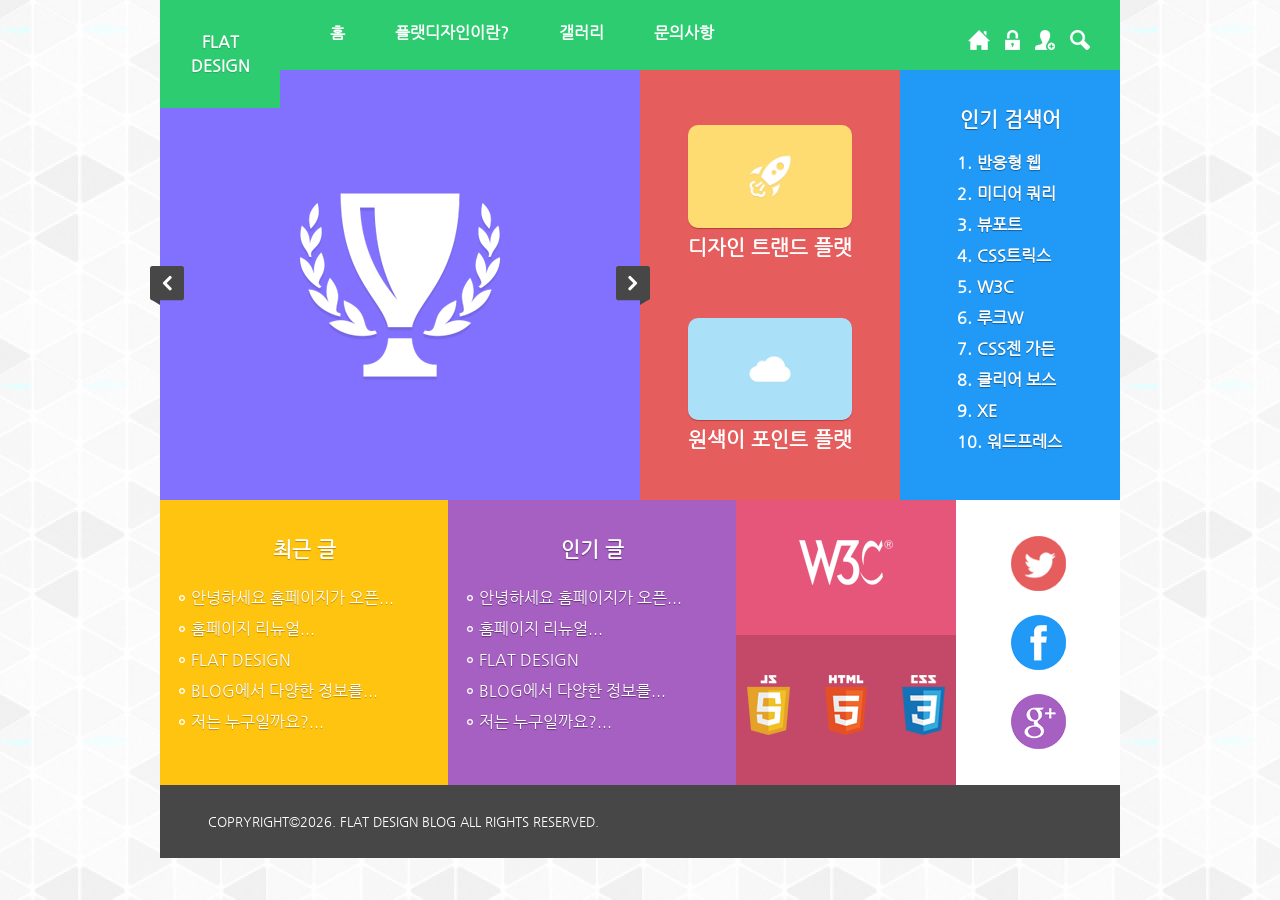
<file: index.html>
<!DOCTYPE html>
<html lang="ko">
<head>
  <meta charset="UTF-8">
  <meta name="viewport" content="width=device-width, initial-scale=1.0">
  <title>DESIGN FLAT</title>
  <link rel="stylesheet" href="./css/reset.css">
  <link rel="stylesheet" href="./css/index.css">
  <link rel="shorcut icon" href="./images/favicon/favicon.ico">
</head>
<body>
  <!-- 모바일 와이어프레임 순서대로 입력 -->
   <div id="wrap">
    <section class="sec1 info">
      <h2 class="hidden">인포메이션영역</h2>
      <ul class="info-list">
        <li><a href="#"><img src="./images/s_images/info_icon_01.png" alt="home"></a></li>
        <li><a href="#"><img src="./images/s_images/info_icon_02.png" alt="lock"></a></li>
        <li><a href="#"><img src="./images/s_images/info_icon_03.png" alt="join"></a></li>
        <li><a href="#"><img src="./images/s_images/info_icon_04.png" alt="search"></a></li>
      </ul>
    </section>

    <header>
      <h1><a href="index.html">flat<br>design</a></h1>
      <nav>
        <ul class="gnb">
          <li>
            <a href="index.html">홈</a>
            <span class="sub-menu-toggle">하위메뉴토글버튼</span>
          </li>
          <li>
            <a href="./introduce.html">플랫디자인이란?</a>
            <span class="sub-menu-toggle">하위메뉴토글버튼</span>
          </li>
          <li>
            <a href="./gallery.html">갤러리</a>
            <span class="sub-menu-toggle">하위메뉴토글버튼</span>
          </li>
          <li>
            <a href="./board.html">문의사항</a>
            <span class="sub-menu-toggle">하위메뉴토글버튼</span>
          </li>
        </ul>
      </nav>

      <span class="menu-toggle-btn">전체메뉴 토글버튼</span>
    </header>

    <section class="sec2 slide">
      <h2 class="hidden">슬라이드 영역</h2>
      <span class="prev-btn">이전버튼</span>
      <span class="next-btn">다음버튼</span>
    </section>

    <!-- 최근글&인기글 -->
     <section class="sec3 latest">
      <h2 class="title">최근 글</h2>
      <ul class="list">
        <li><a href="#">안녕하세요 홈페이지가 오픈...</a></li>
        <li><a href="#">홈페이지 리뉴얼...</a></li>
        <li><a href="#">flat design</a></li>
        <li><a href="#">blog에서 다양한 정보를...</a></li>
        <li><a href="#">저는 누구일까요?...</a></li>
      </ul>
     </section>
     <section class="sec4 popular">
      <h2 class="title">인기 글</h2>
      <ul class="list">
        <li><a href="#">안녕하세요 홈페이지가 오픈...</a></li>
        <li><a href="#">홈페이지 리뉴얼...</a></li>
        <li><a href="#">flat design</a></li>
        <li><a href="#">blog에서 다양한 정보를...</a></li>
        <li><a href="#">저는 누구일까요?...</a></li>
      </ul>
     </section>

     <section class="sec5 gallery">
      <h2 class="hidden">갤러리영역</h2>
      <ul class="gallery-list">
        <li>
          <a href="#">
            <figure>
              <img src="./images/p_images/gallery_01.jpg" alt="디자인 트랜드 플랫">
              <figcaption>디자인 트랜드 플랫</figcaption>
            </figure>
          </a>
        </li>
        <li>
          <a href="#">
            <figure>
              <img src="./images/p_images/gallery_02.jpg" alt="원색이 포인트 플랫">
              <figcaption>원색이 포인트 플랫</figcaption>
            </figure>
          </a>
        </li>
      </ul>
     </section>

     <section class="sec6 rankup">
      <h2>인기 검색어</h2>
      <ul class="rankup-list">
        <li><a href="#">반응형 웹</a></li>
        <li><a href="#">미디어 쿼리</a></li>
        <li><a href="#">뷰포트</a></li>
        <li><a href="#">CSS트릭스</a></li>
        <li><a href="#">W3C</a></li>
        <li><a href="#">루크W</a></li>
        <li><a href="#">CSS젠 가든</a></li>
        <li><a href="#">클리어 보스</a></li>
        <li><a href="#">XE</a></li>
        <li><a href="#">워드프레스</a></li>
      </ul>
     </section>

     <section class="sec7 banner">
      <h2 class="hidden">배너영역</h2>
      <div class="banner1">
        <a href="#">
          <img src="./images/s_images/w3c_logo.png" alt="w3c">
        </a>
      </div>
      <div class="banner2">
        <ul class="banner-list">
          <li><a href="#"><img src="./images/s_images/js_logo.png" alt="js"></a></li>
          <li><a href="#"><img src="./images/s_images/html_logo.png" alt="html"></a></li>
          <li><a href="#"><img src="./images/s_images/css_logo.png" alt="css"></a></li>
        </ul>
      </div>
     </section>

     <section class="sec8 social">
      <h2 class="hidden">소셜네트워크 영역</h2>
      <ul>
        <li><a href="#"><img src="./images/s_images/social_icon_01.png" alt="icon_01"></a></li>
        <li><a href="#"><img src="./images/s_images/social_icon_02.png" alt="icon_02"></a></li>
        <li><a href="#"><img src="./images/s_images/social_icon_03.png" alt="icon_03"></a></li>
      </ul>
     </section>

     <footer>
      <p>copryright&copy;2026. flat design blog all rights reserved.</p>
     </footer>
   </div>

   <script src="./js/jquery.min.js"></script>
   <script src="./js/script.js"></script>
</body>
</html>
</file>
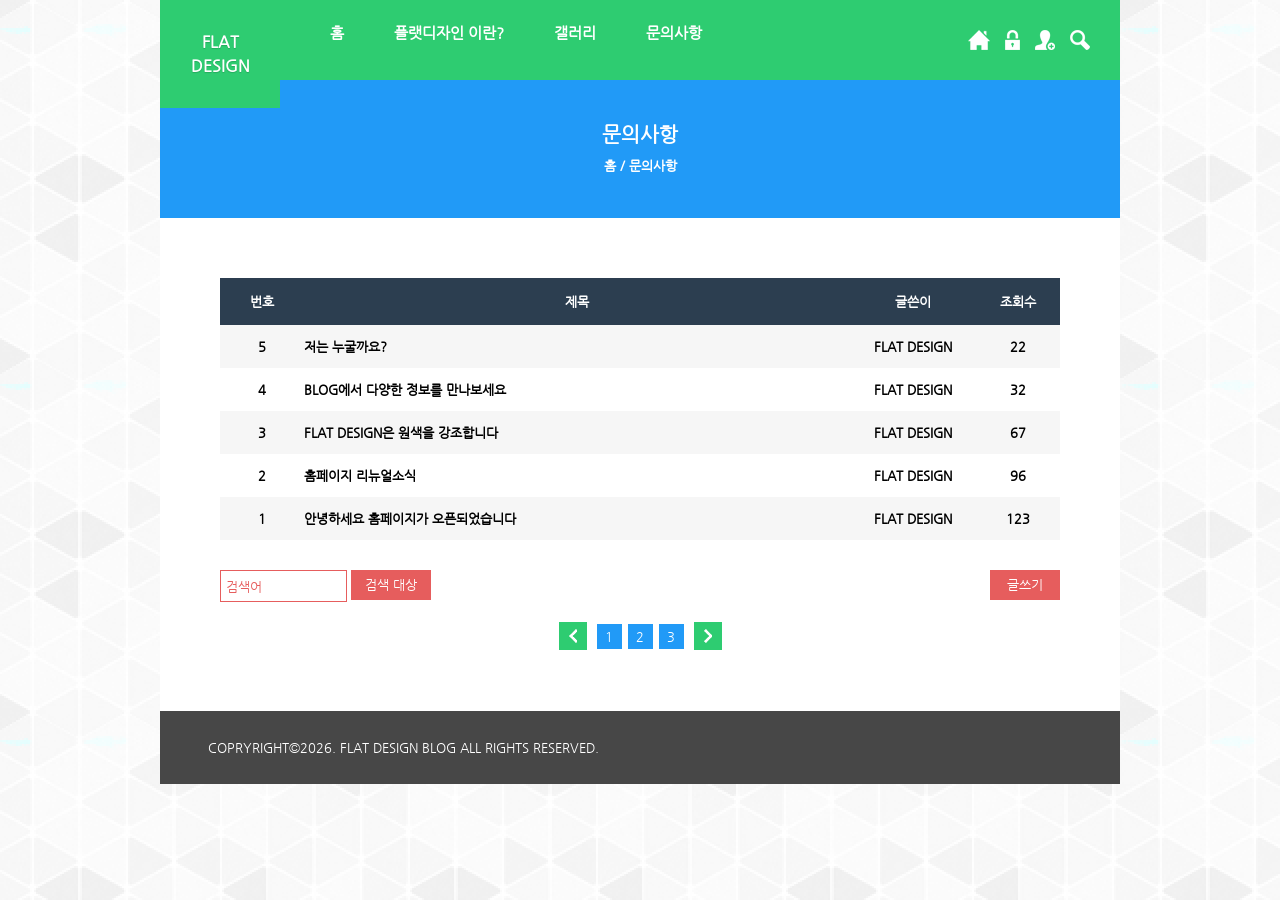
<file: board.html>
<!DOCTYPE html>
<html lang="ko">
<head>
  <meta charset="UTF-8">
  <meta name="viewport" content="width=device-width, initial-scale=1.0">
  <title>문의사항</title>
  <link rel="stylesheet" href="./css/reset.css">
  <link rel="stylesheet" href="./css/common.css">
  <link rel="stylesheet" href="./css/board.css">
  <link rel="shorcut icon" href="./images/favicon/favicon.ico">
</head>
<body>
  <div id="wrap">
    <section class="info">
      <h2 class="hidden">인포메이션 영역</h2>
      <ul class="info-list">
        <li><a href="index.html"><img src="./images/s_images/info_icon_01.png" alt="home"></a></li>
        <li><a href="#"><img src="./images/s_images/info_icon_02.png" alt="lock"></a></li>
        <li><a href="#"><img src="./images/s_images/info_icon_03.png" alt="join"></a></li>
        <li><a href="#"><img src="./images/s_images/info_icon_04.png" alt="search"></a></li>
      </ul>
    </section>

    <header>
      <h1><a href="index.html">flat<br>design</a></h1>
      <nav>
        <ul class="gnb">
          <li>
            <a href="./index.html">홈</a>
            <span class="sub-menu-toggle">하위메뉴토글버튼</span>
          </li>
          <li>
            <a href="./introduce.html">플랫디자인 이란?</a>
            <span class="sub-menu-toggle">하위메뉴토글버튼</span>
          </li>
          <li>
            <a href="./gallery.html">갤러리</a>
            <span class="sub-menu-toggle">하위메뉴토글버튼</span>
          </li>
          <li>
            <a href="./board.html">문의사항</a>
            <span class="sub-menu-toggle">하위메뉴토글버튼</span>
          </li>
        </ul>
      </nav>
      <span class="menu-toggle-btn">전체메뉴토글버튼</span>
    </header>

    <section class="sub-title">
      <h2>문의사항</h2>
      <ul class="sub-list">
        <li><a href="index.html">홈&nbsp;/&nbsp;</a></li>
        <li><a href="./board.html">문의사항</a></li>
      </ul>
    </section>

    <section class="content">
      <h2 class="hidden">게시판영역</h2>
      <div class="row-1">
        <table>
          <caption class="hidden">테이블 제목</caption>
          <thead>
            <tr>
            <th>번호</th>
            <th>제목</th>
            <th>글쓴이</th>
            <th>조회수</th>
            </tr>
          </thead>
          
          <tbody>
            <tr>
            <td>5</td>
            <td>저는 누굴까요?</td>
            <td>flat design</td>
            <td>22</td>
            </tr>
            <tr>
              <td>4</td>
              <td>blog에서 다양한 정보를 만나보세요</td>
              <td>flat design</td>
              <td>32</td>
            </tr>
            <tr>
              <td>3</td>
              <td>flat design은 원색을 강조합니다</td>
              <td>flat design</td>
              <td>67</td>
            </tr>
            <tr>
              <td>2</td>
              <td>홈페이지 리뉴얼소식</td>
              <td>flat design</td>
              <td>96</td>
            </tr>
            <tr>
              <td>1</td>
              <td>안녕하세요 홈페이지가 오픈되었습니다</td>
              <td>flat design</td>
              <td>123</td>
            </tr>
          </tbody>
        </table>
      </div>
      <div class="row-2">
        <div class="search-box">
          <form action="#">
            <input type="text" placeholder="검색어">
            <div class="select-box">
              <span>검색 대상</span>
              <ul class="select-list">
                <li>제목</li>
                <li>내용</li>
                <li>제목+내용</li>
                <li>댓글</li>
                <li>이름</li>
                <li>닉네임</li>
                <li>아이디</li>
                <li>태그</li>
              </ul>
            </div>
          </form>
        </div>

        <div class="write-box">
          <a href="#">글쓰기</a>
        </div>
      </div>
      <div class="row-3">
        <span class="prev-btn">이전버튼</span>
        <a href="#">1</a>
        <a href="#">2</a>
        <a href="#">3</a>
        <span class="next-btn">다음버튼</span>
      </div>
    </section>

    <footer>
      <p>copryright&copy;2026. flat design blog all rights reserved.</p>
    </footer>
  </div>
  <script src="./js/jquery.min.js"></script>
  <script src="./js/script.js"></script>
</body>
</html>
</file>
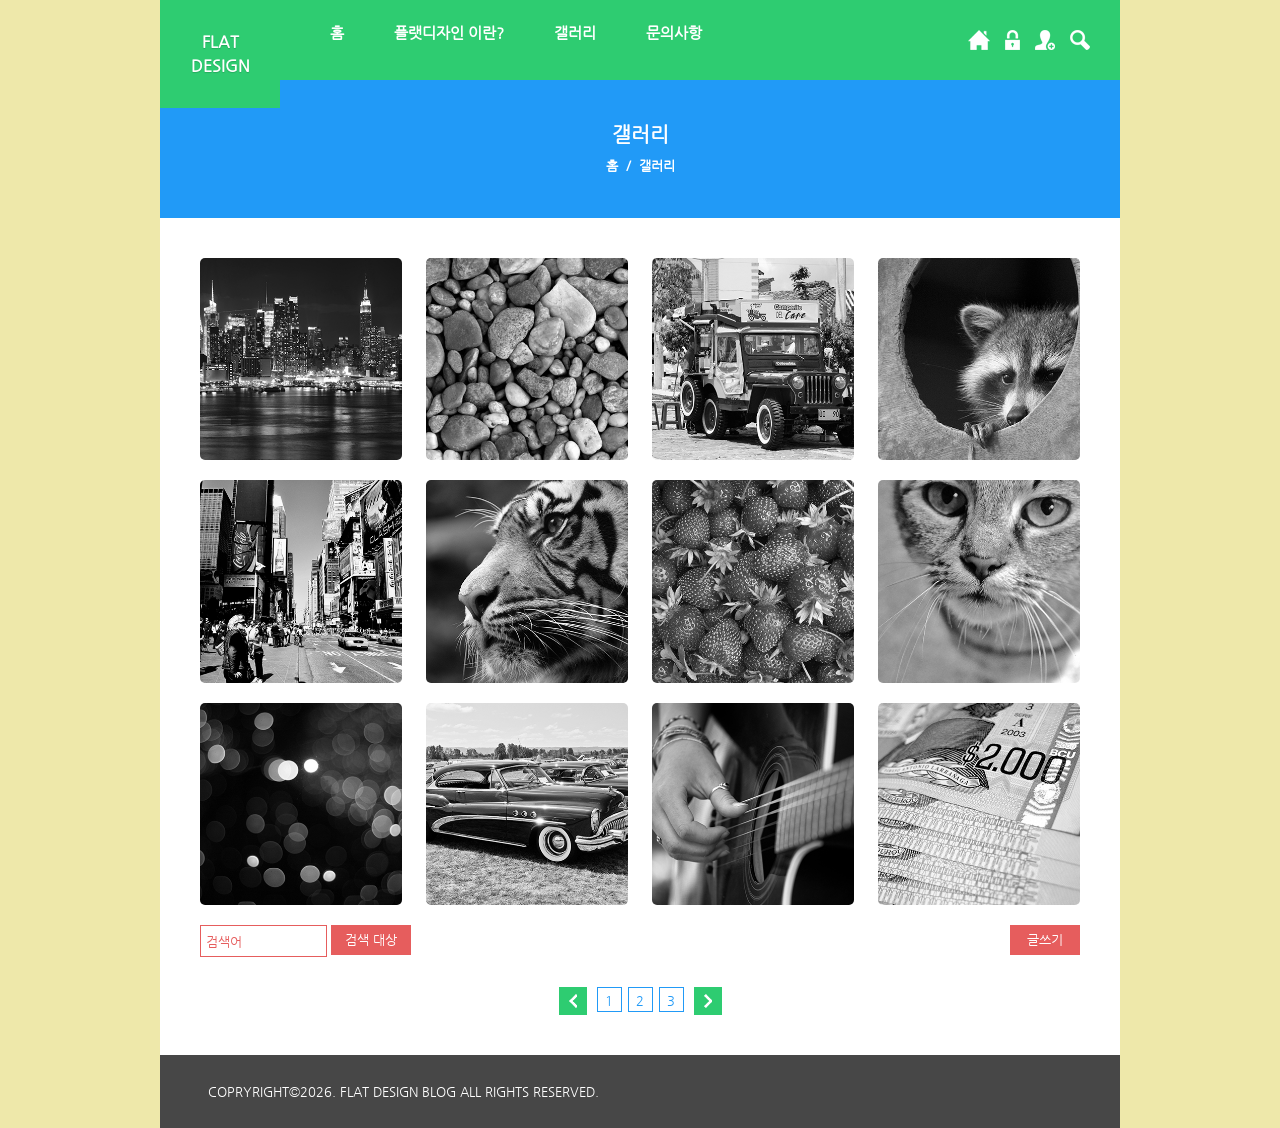
<file: gallery.html>
<!DOCTYPE html>
<html lang="ko">
<head>
  <meta charset="UTF-8">
  <meta name="viewport" content="width=device-width, initial-scale=1.0">
  <title>gallery</title>
  <link rel="stylesheet" href="./css/reset.css">
  <link rel="stylesheet" href="./css/common.css">
  <link rel="stylesheet" href="./css/gallery.css">
  <link rel="shorcu icon" href="./images/favicon/favicon.ico">
</head>
<body>
  <div id="wrap">
    <section class="sec1 info">
      <h2 class="hidden">인포메이션 영역</h2>
      <ul class="info-list">
        <li><a href="index.html"><img src="./images/s_images/info_icon_01.png" alt="home"></a></li>
        <li><a href="#"><img src="./images/s_images/info_icon_02.png" alt="lock"></a></li>
        <li><a href="#"><img src="./images/s_images/info_icon_03.png" alt="join"></a></li>
        <li><a href="#"><img src="./images/s_images/info_icon_04.png" alt="search"></a></li>
      </ul>
    </section>

    <header>
      <h1><a href="index.html">flat<br>design</a></h1>
      <nav>
        <ul class="gnb">
          <li>
            <a href="./index.html">홈</a>
            <span class="sub-menu-toggle">하위 메뉴 토글버튼</span>
          </li>
          <li>
            <a href="./introduce.html">플랫디자인 이란?</a>
            <span class="sub-menu-toggle">하위 메뉴 토글버튼</span>
          </li>
          <li>
            <a href="./gallery.html">갤러리</a>
            <span class="sub-menu-toggle">하위 메뉴 토글버튼</span>
          </li>
          <li>
            <a href="./board.html">문의사항</a>
            <span class="sub-menu-toggle">하위 메뉴 토글버튼</span>
          </li>
        </ul>
      </nav>
      <span class="menu-toggle-btn">전체메뉴토글버튼</span>
    </header>

    <section class="sub-title">
      <h2>갤러리</h2>
      <ul class="sub-list">
        <li><a href="index.html">홈&nbsp; / &nbsp;</a></li>
        <li><a href="gallery.html">갤러리</a></li>
      </ul>
    </section>

    <section class="content">
      <h2 class="hidden">갤러리영역</h2>
      <div class="row-1">
        <ul class="gallery-list">
          <li><a href="#"><img src="./images/p_images/sub_gallery_01.jpg" alt="1"></a></li>
          <li><a href="#"><img src="./images/p_images/sub_gallery_02.jpg" alt="2"></a></li>
          <li><a href="#"><img src="./images/p_images/sub_gallery_03.jpg" alt="3"></a></li>
          <li><a href="#"><img src="./images/p_images/sub_gallery_04.jpg" alt="4"></a></li>
          <li><a href="#"><img src="./images/p_images/sub_gallery_05.jpg" alt="5"></a></li>
          <li><a href="#"><img src="./images/p_images/sub_gallery_06.jpg" alt="6"></a></li>
          <li><a href="#"><img src="./images/p_images/sub_gallery_07.jpg" alt="7"></a></li>
          <li><a href="#"><img src="./images/p_images/sub_gallery_08.jpg" alt="8"></a></li>
          <li><a href="#"><img src="./images/p_images/sub_gallery_09.jpg" alt="9"></a></li>
          <li><a href="#"><img src="./images/p_images/sub_gallery_10.jpg" alt="10"></a></li>
          <li><a href="#"><img src="./images/p_images/sub_gallery_11.jpg" alt="11"></a></li>
          <li><a href="#"><img src="./images/p_images/sub_gallery_12.jpg" alt="12"></a></li>
        </ul>
      </div>
      <div class="row-2">
        <div class="search-box">
          <form action="#">
            <input type="text" placeholder="검색어">
            <div class="select-box">
              <span>검색 대상</span>
              <ul class="select-list">
                <li>제목</li>
                <li>내용</li>
                <li>제목+내용</li>
                <li>댓글</li>
                <li>이름</li>
                <li>닉네임</li>
                <li>아이디</li>
                <li>태그</li>
              </ul>
            </div>
          </form>
        </div>
        <div class="write-box">
          <a href="#">글쓰기</a>
        </div>
      </div>
      <div class="row-3">
        <span class="prve-btn">이전버튼</span>
        <a href="#">1</a>
        <a href="#">2</a>
        <a href="#">3</a>
        <span class="next-btn">다음버튼</span>
      </div>
    </section>

    <footer>
      <p>copryright&copy;2026. flat design blog all rights reserved.</p>
     </footer>
  </div>
  <script src="./js/jquery.min.js"></script>
  <script src="./js/script.js"></script>
</body>
</html>
</file>
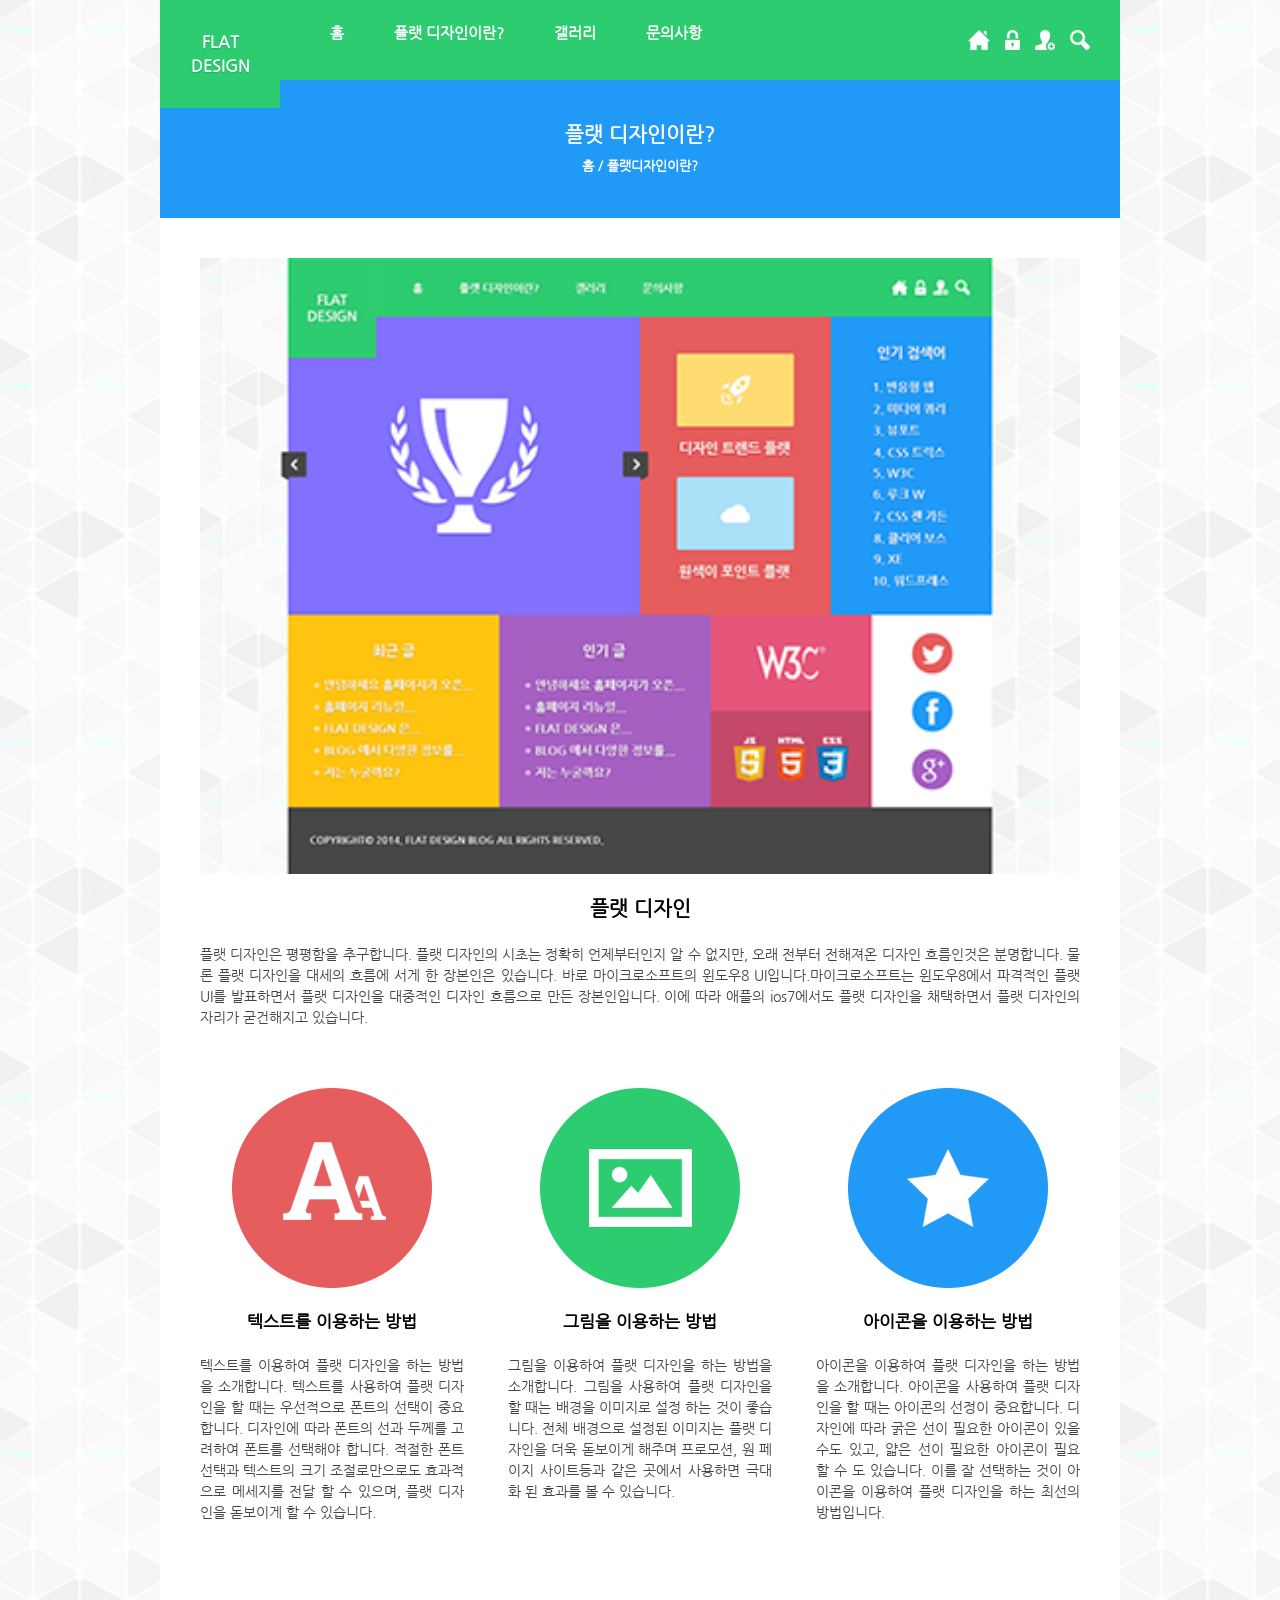
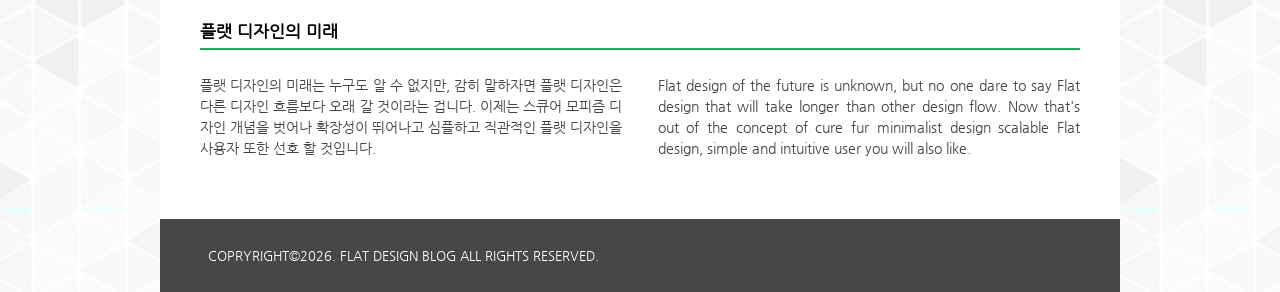
<file: introduce.html>
<!DOCTYPE html>
<html lang="ko">
<head>
  <meta charset="UTF-8">
  <meta name="viewport" content="width=device-width, initial-scale=1.0">
  <title>플랫 디자인이란?</title>
  <link rel="stylesheet" href="./css/reset.css">
  <link rel="stylesheet" href="./css/introduce.css">
  <link rel="shorcut icon" href="./images/favicon/favicon.ico">
</head>
<body>
  <div id="wrap">
    <section class="sec1 info">
      <h2 class="hidden">인포메이션영역</h2>
      <ul class="info-list">
        <li><a href="index.html"><img src="./images/s_images/info_icon_01.png" alt="home"></a></li>
        <li><a href="#"><img src="./images/s_images/info_icon_02.png" alt="lock"></a></li>
        <li><a href="#"><img src="./images/s_images/info_icon_03.png" alt="join"></a></li>
        <li><a href="#"><img src="./images/s_images/info_icon_04.png" alt="search"></a></li>
      </ul>
    </section>

    <header>
      <h1><a href="index.html">flat<br>design</a></h1>
      <nav>
        <ul class="gnb">
          <li>
            <a href="index.html">홈</a>
            <span class="sub-menu-toggle">하위메뉴토글버튼</span>
          </li>
          <li>
            <a href="./introduce.html">플랫 디자인이란?</a>
            <span class="sub-menu-toggle">하위메뉴토글버튼</span>
          </li>
          <li>
            <a href="./gallery.html">갤러리</a>
            <span class="sub-menu-toggle">하위메뉴토글버튼</span>
          </li>
          <li>
            <a href="./board.html">문의사항</a>
            <span class="sub-menu-toggle">하위메뉴토글버튼</span>
          </li>
        </ul>
      </nav>

      <span class="menu-toggle-btn">전체메뉴토글버튼</span>
    </header>

    <section class="sec2 sub-title">
      <h2>플랫 디자인이란?</h2>
      <ul class="sub-list">
        <li><a href="./index.html">홈 /&nbsp; </a></li>
        <li><a href="./introduce.html">플랫디자인이란?</a></li>
      </ul>
    </section>
    <section class="sec3 content">
      <div class="row-1">
        <img src="./images/s_images/introduce_01.png" alt="플랫디자인">
        <h3>플랫 디자인</h3>
        <p>
          플랫 디자인은 평평함을 추구합니다. 플랫 디자인의 시초는 정확히 언제부터인지 알 수 없지만, 오래 전부터 전해져온 디자인 흐름인것은 분명합니다. 물론 플랫 디자인을 대세의 흐름에 서게 한 장본인은 있습니다. 바로 마이크로소프트의 윈도우8 UI입니다.마이크로소프트는 윈도우8에서 파격적인 플랫 UI를 발표하면서 플랫 디자인을 대중적인 디자인 흐름으로 만든 장본인입니다. 이에 따라 애플의 ios7에서도 플랫 디자인을 채택하면서 플랫 디자인의 자리가 굳건해지고 있습니다.
        </p>
      </div>
      <div class="row-2">
        <article>
          <img src="./images/s_images/introduce_02.png" alt="텍스트를 이용하는 방법">
          <h4>텍스트를 이용하는 방법</h4>
          <p>텍스트를 이용하여 플랫 디자인을 하는 방법을 소개합니다. 텍스트를 사용하여 플랫 디자인을 할 때는 우선적으로 폰트의 선택이 중요합니다. 디자인에 따라 폰트의 선과 두께를 고려하여 폰트를 선택해야 합니다. 적절한 폰트 선택과 텍스트의 크기 조절로만으로도 효과적으로 메세지를 전달 할 수 있으며, 플랫 디자인을 돋보이게 할 수 있습니다.</p>
        </article>
        <article>
          <img src="./images/s_images/introduce_03.png" alt="그림을 이용하는 방법">
          <h4>그림을 이용하는 방법</h4>
          <p>그림을 이용하여 플랫 디자인을 하는 방법을 소개합니다. 그림을 사용하여 플랫 디자인을 할 때는 배경을 이미지로 설정 하는 것이 좋습니다. 전체 배경으로 설정된 이미지는 플랫 디자인을 더욱 돋보이게 해주며 프로모션, 원 페이지 사이트등과 같은 곳에서 사용하면 극대화 된 효과를 볼 수 있습니다.</p>
        </article>
        <article>
          <img src="./images/s_images/introduce_04.png" alt="아이콘을 이용하는 방법">
          <h4>아이콘을 이용하는 방법</h4>
          <p>아이콘을 이용하여 플랫 디자인을 하는 방법을 소개합니다. 아이콘을 사용하여 플랫 디자인을 할 때는 아이콘의 선정이 중요합니다. 디자인에 따라 굵은 선이 필요한 아이콘이 있을수도 있고, 얇은 선이 필요한 아이콘이 필요 할 수 도 있습니다. 이를 잘 선택하는 것이 아이콘을 이용하여 플랫 디자인을 하는 최선의 방법입니다.</p>
        </article>
      </div>
      <div class="row-3">
        <h4>플랫 디자인의 미래</h4>
        <div class="para">
          <p>플랫 디자인의 미래는 누구도 알 수 없지만, 감히 말하자면 플랫 디자인은 다른 디자인 흐름보다 오래 갈 것이라는 겁니다. 이제는 스큐어 모피즘 디자인 개념을 벗어나 확장성이 뛰어나고 심플하고 직관적인 플랫 디자인을 사용자 또한 선호 할 것입니다.</p>
          <p>Flat design of the future is unknown, but no one dare to say Flat design that will take longer than other design flow. Now that's out of the concept of cure fur minimalist design scalable Flat design, simple and intuitive user you will also like.</p>
        </div>
      </div>
    </section>

    <footer>
      <p>copryright&copy;2026. flat design blog all rights reserved.</p>
    </footer>
  </div>

  <script src="./js/jquery.min.js"></script>
  <script src="./js/script.js"></script>
</body>
</html>
</file>
<file: css/index.css>
@charset "UTF-8";

/* 모바일----------------------------- */
/* body{background-color: coral;} */

#wrap{
  width: 80%;
  max-width: 960px;
  margin: 0 auto;
  display: flex;
  flex-flow: column nowrap;
}

/* mo-인포메이션 영역 */
.info{
  order: 1;
  width: 100%;
  background: #2ecc71;
  border-bottom: 1px solid #39d67c;
}
.info .info-list{
  display: flex;
}
.info .info-list li{
  width: 25%;
  text-align: center;
}
.info .info-list li a{
  display: block;
  padding: 15px 0;
}

/* mo-헤더영역 */
header{
  order: 2;
  width: 100%;
  display: flex;
  flex-direction: column;
  background: #2ecc71;
  position: relative;
  z-index: 10;
}

header h1{
  background: #2ecc71;
  text-align: center;
  text-transform: uppercase;
  line-height: 1.5;
  text-shadow: 0 1px 1px #25ab5e;
  padding: 30px 0;
  width: 100%;
}

header nav .gnb{
  display: none;
}
header nav .gnb li{
  display: flex;
  width: 100%;
  background: #2c3e50;
}
header nav .gnb li a{
  width: 80%;
  text-indent: 20px;
  font-weight: bold;
  font-size: 0.938; /*15px*/
  padding: 20px 0;
}
header nav .gnb li .sub-menu-toggle{
  width: 20%;
  text-indent: -9999px;
  background: url(../images/s_images/sub_menu_toggle_btn.png) no-repeat center;
  cursor: pointer;
}

header .menu-toggle-btn{
  display: block;
  width: 30px;
  height: 30px;
  background: url(../images/s_images/menu_toggle_btn.png);
  text-indent: -9999px;
  position: absolute;
  top: 10px;
  right: 20px;
  cursor: pointer;
}

/* mo-slide */
.slide{
  order: 3;
  width: 100%;
  height: 300px;
  background: url(../images/p_images/slider_01.jpg) no-repeat center;
  display: flex;
  justify-content: space-between;
  align-items: center;
}
.slide span{
  text-indent: -9999px;
  width: 34px;
  height: 39px;
  background: url(../images/s_images/slider_arrow.png) no-repeat;
}
.slide .prev-btn{
  margin-left: -10px;
}
.slide .next-btn{
  background-position: -34px 0;
  margin-right: -10px;
}

/* mo-최근글&인기글 */
.latest{
  order: 4;
  background: #ffc40f;
}
.popular{
  order: 5;
  background: #a660c2;
}
.latest, .popular{
  padding: 40px 12.5%;
}

.title{
  text-align: center;
  color: #fff;
  font-size: 1.25em; /*20px*/
  margin-bottom: 30px;
}
.latest .title,
.latest .list li a{
  text-shadow: 0 1px 1px #b98e0b;
}
.popular .title,
.popular .list li a{
  text-shadow: 0 1px 1px #633476;
}

.list li{
  background: url(../images/s_images/post_circle_icon.png) no-repeat left center;
  padding-left: 12px;
  margin-bottom: 15px;
}
.list li a{text-transform: uppercase;}

/* mo-갤러리 */
.gallery{
  order: 6;
  padding: 50px 12.5%;
  background: #e65d5d;
  text-align: center;
}
.gallery .gallery-list li:first-child{
  margin-bottom: 30px;
}
.gallery .gallery-list li a figure img{
  width: 100%;
  max-width: 100%;
  border-radius: 10px;
  box-shadow: 0 1px 1px #b23f3f;
}
.gallery .gallery-list li a figure figcaption{
  font-size: 1.25em;/*20px*/
  font-weight: bold;
  margin-top: 10px;
}

/* mo-인기 검색어 */
.rankup{
  order: 7;
  padding: 40px 12.5%;
  background: #219af7;
}
.rankup h2{
  text-align: center;
  color: #fff;
  font-size: 1.25em; /*20px*/
  text-shadow: 0 1px 1px #176098;
}
.rankup .rankup-list{
  display: flex;
  flex-wrap: wrap;
  justify-content: space-between;
}
.rankup .rankup-list li{
  width: 45%;
  margin-top: 15px;
}
.rankup .rankup-list li a{
  display: block;
  text-align: center;
  padding: 10px 0;
  border: 1px solid #fff;
  border-radius: 5px;
  font-weight: bold;
  text-shadow: 0 1px 1px #176098;
}

/* mo-배너영역 */
.banner{
  order: 8;
}
.banner div{
  padding: 30px 12.5%;
  text-align: center;
}

.banner .banner1{
  background: #e6567a;
}
.banner .banner2{
  background: #c44968;
}
.banner .banner2 .banner-list{
  display: flex;
  justify-content: space-between;
}

/* mo-social */
.social{
  order: 9;
  background: #fff;
  padding: 30px 12.5%;
}
.social ul{
  display: flex;
  justify-content: space-between;
}

/* mo-footer */
footer{
  order: 10;
  background: #474747;
  padding: 20px 12.5%;
  width: 100%;
}
footer p{
  text-align: center;
  font-size: 0.625em; /*10px*/
  color: #fff;
  text-transform: uppercase;
}

/* 태블릿----------------------------- */
@media all and (min-width : 768px){
  /* body{background-color: royalblue;} */

  /* warp :가로방향, 여러줄*/
  #wrap{flex-flow: row wrap;}

  /* 인포메이션 영역 변하는게 없으므로 생략 */

  /* tab-헤더영역 */
  header h1{
    position: absolute;
    top: 0;
    left: 0;

    /* (120/768) x 100 */
    width: 15.625%;
    padding: 0;
    z-index: 10;
  }
  header h1 a{
    display: block;
    padding: 30px 0;
  }

  header nav{
    background: #2ecc71;
    min-height: 70px;
  }
  header nav .gnb{
    position: absolute;
    right: 0;
    top: 100%;

    /* (310/768) x 100 */
    width: 40.36458333333333%;
  }

  header .menu-toggle-btn{
    top: 30%;
    z-index: 20;
  }

  /* tab-slide */
  .slide{
    order: 3;

    /* (460/768) x 100 */
    width: 59.89583333333333%;
    height: auto; /*높이를 브라우저가 자동으로 계산*/
  }
  .slide span{
    position: relative;
    z-index: 5;
  }

  /* tab-rankup */
  .rankup{
    order: 4;

    /* (308/768) x 100 */
    width: 40.10416666666667%;
    padding: 40px 3%;
  }

  /* tab-최근글&인기글 */
  .latest{order: 5;}
  .popular{order: 6;}
  .latest, .popular{
     /* (320/768) x 100 */
    width: 41.66666666666667%;
    padding: 40px 2%;
  }
 

  /* tab-social */
  .social{
    order: 7;
    /* (128/768) x 100 */
    width: 16.66666666666667%;
    padding: 0;
    text-align: center;
    display: flex;
    align-items: center;
    justify-content: center;
  }
  .social ul{
    flex-direction: column;
  }
  .social ul li:nth-child(2){
    margin: 24px 0;
  }

  /* tab-gallery */
  .gallery{
    order: 8;
    /* (548/768) x 100 */
    width: 71.35416666666667%;
    padding: 40px 5%;
  }
  .gallery .gallery-list{
    display: flex;
    justify-content: space-between;
    margin-top: 15px;
  }
  .gallery .gallery-list li:first-child{
  margin-bottom: 0px;
  }
  .gallery .gallery-list li{
    width: 48%;
  }

  /* tab-banner */
  .banner{
    order: 9;
    /* (220/768) x 100 */
    width: 28.64583333333333%;
  }
  .banner div{
    padding: 40px 5%;
  }

  /* tab-footer */
    footer p{
    font-size: 0.813em; /*13px*/
    padding: 20px 5%;
  }

}/*end*/

/* PC-------------------------------- */
@media all and (min-width : 960px){
  body{background-color: brown;}

  /* wrap : 960 */
  #wrap{
    width: 90%;
    position: relative;
  }

  /* pc-인포메이션 */
  .info{
    position: absolute;
    top: 30px;
    right: 30px;
    z-index: 30;
    width: auto;
    border-bottom:0;
  }
  .info .info-list li{
    margin-left: 15px;
  }
  .info .info-list li a{
    padding: 0;
  }

  /* pc-헤더영역 */
  header{
    order: 1;
    flex-direction: row;
    justify-content: flex-end;
  }
  header h1{
    /* (120/960) x 100 */
    width: 12.5%;
  }
  header nav{
    /* (840/960) x 100 */
    width: 87.5%;

  }
  header nav .gnb{
    display: flex;
    width: 100%;
    position: static;
    margin-top: 25px;
    margin-left: 50px;
  }
  header nav .gnb li{
    width: auto;
    background:none;
    margin-right: 50px;
  }
  header nav .gnb li a{
    width: auto;
    padding: 0;
    text-indent : 0;
  }

  header nav .gnb li .sub-menu-toggle, .menu-toggle-btn
  {display: none !important;}

  /* pc-슬라이드 */
  .slide{
    order: 2;
    width: 50% !important;
  }

  /* pc-gallery */
  .gallery{
    order: 3;
    /* (260/960) x 100 */
    width: 27.08333333333333%;
  }
  .gallery .gallery-list{
    flex-wrap: wrap;
  }
  .gallery .gallery-list li{
    width: 100%;
  }
  .gallery .gallery-list li:first-child{
    margin-bottom: 60px;
  }

  /* pc-rankup */
  .rankup{
    order: 4;
    /* (220/960) x 100 */
    width: 22.91666666666667%;
  }
  .rankup .rankup-list{
    width: 65%;
    margin: 10px auto;
  }
  .rankup .rankup-list li{
    width: 100%;
    counter-increment: rankup-couter;
    /* counter-increment : 이름짓기 */
  }
  .rankup .rankup-list li:before{
    content: counter(rankup-couter) '.';
    /* counter(내가지은이름) */
    color: #fff;
    font-weight: bold;
    padding-right: 5px;
  }
  .rankup .rankup-list li a{
    border: 0;
    text-align: left;
    display: inline;
  }

  /* pc 최근글&인기글 */
  .latest{
    order: 5;
  }

  .popular{
    order: 6;
  }
  .latest,.popular{
    /* (288/960) x 100 */
    width: 30%;
  }


  /*pc배너 */
  .banner{
    order: 7;
    /* (220/960) x 100 */
    width: 22.91666666666667%;
    display: flex;
    flex-flow: row wrap;
    
  }
  .banner div{flex: 1 1 0;}

  /* pc -social */
  .social{
    order: 8;
    /* (164/960) x 100 */
    width: 17.08333333333333%;
  }

  /* pc-footer */
  footer{
    order: 9;
    padding: 0;
  }
  footer p{
    text-align: left;
    padding:30px 5%;
  }

}/*end*/
</file>
<file: css/common.css>
@charset "UTF-8";


/* 모바일--------------------- */
#wrap{
  width: 80%;
  max-width: 960px;
  margin: 0 auto;
  flex-flow: column nowrap;
}

/* mo-인포메이션영역 */
.info{
  order: 1;
  width: 100%;
  background: #2ecc71;
  border-bottom: 1px solid #39d67c;
}
.info .info-list{
  display: flex;
}
.info .info-list li{
  width: 25%;
  text-align: center;
}
.info .info-list li a{
  display: block;
  padding: 15px 0;
}

/* mo-헤더영역 */
header{
  order: 2;
  width: 100%;
  display: flex;
  flex-direction: column;
  background-color: #2ecc71;
  position: relative;
}
header h1{
  background: #2ecc71;
  text-transform: uppercase;
  line-height: 1.5;
  text-align: center;
  text-shadow: 0 1px 1px #25ab5e;
  width: 100%;
  padding: 30px 0;
}

header nav .gnb{display: none;}
header nav .gnb li{
  display: flex;
  width: 100%;
  background: #2c3e50;
}
header nav .gnb li a{
  width: 80%;
  text-indent: 20px;
  font-weight: bold;
  font-size: 0.938em; /*15*/
  padding: 20px 0;
}
header nav .gnb li .sub-menu-toggle{
  width: 20%;
  text-indent: -9999px;
  background: url(../images/s_images/sub_menu_toggle_btn.png) no-repeat center;
  cursor: pointer;
}

header .menu-toggle-btn{
  display: block;
  width: 30px;
  height: 30px;
  background: url(../images/s_images/menu_toggle_btn.png);
  text-indent: -9999px;
  position: absolute;
  top: 10px;
  right: 20px;
  cursor: pointer;
}

/* mo-서브타이틀 */
.sub-title{
  order: 3;
  padding: 45px 0;
  text-align: center;
  background: #219af7;
}
.sub-title h2{
  color: #fff;
  font-size: 1.25em; /*20px*/
  font-weight: bold;
  margin-bottom: 12px;
}
.sub-title .sub-list{
  display: flex;
  justify-content: center;
}
.sub-title .sub-list li a{
  font-size: 0.813em; /*13px*/
  font-weight: bold;
}


/* m-footer */
footer{
  order: 5;
  background: #474747;
  padding: 20px 12.5%;
  width: 100%;
}
footer p{
  text-align: center;
  font-size: 0.625em; /*10px*/
  text-transform: uppercase;
  color: #fff;
}


/* 태블릿--------------------- */
@media all and (min-width : 768px){
  body{background-color: royalblue;}

  /* tab-헤더영역 */
  header{
    flex-direction: row;    
  }
  header h1{
    position: absolute;
    top: 0;
    left: 0;
    /* (120 / 768) x 100 */
    width: 15.625%;
  }
  header nav{
    background: #2ecc71;
    width: 100%;
    min-height: 80px;

  }
  header nav .gnb{
    /* (310 / 768) x 100 */
    width: 40.36458333333333%;
    position: absolute;
    top: 100%;
    right: 0;
  }

  
  /* tab-footer */
  footer p{
    font-size: 0.813em; /*13px*/
    padding: 20px 5%;
  }

}/*태블릿end*/

/* PC--------------------- */
@media all and (min-width : 960px){
  body{background-color: brown;}

  /* wrap : 960 */
  #wrap{
    width: 90%;
    position: relative;
  }

  /* pc-인포메이션 */
  .info{
    position: absolute;
    top: 30px;
    right: 30px;
    z-index: 30;
    width: auto;
    border-bottom:0;
  }
  .info .info-list li{
    margin-left: 15px;
  }
  .info .info-list li a{
    padding: 0;
  }

  /* pc-헤더영역 */
  header{
    flex-direction: row;
    justify-content: flex-end;
  }
  header h1{
    /* (120 / 960) x 100 */
    width: 12.5%;
  }
  header nav{
    /* (840 / 960) x 100 */
    width: 87.5%;
  }
  header nav .gnb{
    display: flex;
    width: 100%;
    position: static;
    margin-top: 25px;
    margin-left: 50px;
  }
  header nav .gnb li{
    background: none;
    width: auto;
    margin-right: 50px;
  }
  header nav .gnb li a{
    width: auto;
    padding: 0;
    text-indent: 0;
  }
  header nav .gnb li .sub-menu-toggle,
  .menu-toggle-btn{display: none !important;}

  
  footer{
    padding: 0;
  }
  footer p{
    text-align: left;
    padding:30px 5%;
  }

}/*end*/
</file>
<file: css/board.css>
@charset "UTF-8";
@import url(../css/common.css);

/* 모바일----------------------- */
/* body{background-color: coral;} */

/* mo-content */
.content{
  padding: 20px;
  background: #fff;
}
.content .row-1 table{
  width: 100%;
}

.content .row-1 table thead,
.content .row-1 table tbody{
  font-size: 0.813em;
  text-align: center;
  font-weight: bold;
  text-transform: uppercase;
}

.content .row-1 table thead{
  background: #2c3e50;
  color: #fff;
}
.content .row-1 table thead tr th{
  padding: 17px 0;
}

.content .row-1 table tbody tr:nth-child(odd){
  background: #f6f6f6;
}
.content .row-1 table tbody tr td{
  padding: 15px 0;
}
.content .row-1 table thead tr th:nth-child(1),
.content .row-1 table thead tr th:nth-child(3),
.content .row-1 table thead tr th:nth-child(4),
.content .row-1 table tbody tr td:nth-child(1),
.content .row-1 table tbody tr td:nth-child(3),
.content .row-1 table tbody tr td:nth-child(4)
{display: none;}

.content .row-2{
  display: flex;
  justify-content: space-between;
  margin: 30px 0 20px 0;
}

/* 검색어 영역 */
.content .row-2 .search-box input{
  width: 120px;
  height: 30px;
  padding-left: 5px;
}
.content .row-2 .search-box .select-box{display: none;}

/* 글쓰기 영역 */
.content .row-2 .write-box a{
  background: #e65d5d;
  display: block;
  width: 70px;
  height: 30px;
  font-size: 0.813em;
  text-align: center;
  line-height: 30px;
}

.content .row-3{
  display: flex;
  justify-content: center;
}
.content .row-3 span{
  width: 28px;
  height: 28px;
  text-indent: -9999px;
  cursor: pointer;
}
.content .row-3 .prev-btn{
  background: #2ecc71 url(../images/s_images/list_prev_btn.png) no-repeat center;
  margin-right: 10px; 
}
.content .row-3 .next-btn{
  background: #2ecc71 url(../images/s_images/list_next_btn.png) no-repeat center;
  margin-left: 10px;
}
.content .row-3 a{
  display: block;
  width: 25px;
  height: 25px;
  background: #219af7;
  font-size: 0.813em;
  text-align: center;
  line-height: 25px;
  margin-top: 2px;
}
.content .row-3 a:nth-child(3){
  margin: 2px 6px;
}

/* 태블릿----------------------- */
@media all and (min-width : 768px){
  /* body{background-color: pink;} */

  /* tab-content */
.content{
  padding: 40px;
}

/* tab-row-1 */
.content .row-1 table thead tr th:nth-child(1),
.content .row-1 table thead tr th:nth-child(3),
.content .row-1 table thead tr th:nth-child(4),
.content .row-1 table tbody tr td:nth-child(1),
.content .row-1 table tbody tr td:nth-child(3),
.content .row-1 table tbody tr td:nth-child(4)
{display: table-cell;}
.content .row-1 table thead tr th:nth-child(1){
  width: 10%;
}
.content .row-1 table thead tr th:nth-child(2){
  width: 65%;
}
.content .row-1 table thead tr th:nth-child(3){
  width: 15%;
}
.content .row-1 table thead tr th:nth-child(4){
  width: 10%%;
}
.content .row-1 table tbody tr td:nth-child(2){
  text-align: left;
}

/* row-2 */
/* 검색어 영역 */
.content .row-2 .search-box .select-box{
  display: inline-block;
  position: relative;
}
.content .row-2 .search-box .select-box span{
  background: #e65d5d;
  display: block;
  width: 80px;
  height: 30px;
  font-size: 0.813em;
  color: #fff;
  text-align: center;
  line-height: 30px;
  cursor: pointer;
}
.content .row-2 .search-box .select-box .select-list{
  background: #e65d5d;
  width: 80px;
  font-size: 0.813em;
  color: #fff;
  text-align: center;
  position: absolute;
  top: 35px;
  cursor: pointer;
  display: none;
}
.content .row-2 .search-box .select-box:hover .select-list{display: block;}
.content .row-2 .search-box .select-box .select-list li{
  padding: 4px;
}

}/*end*/

/* pc----------------------- */
@media all and (min-width : 960px){
  body{background-color: beige;}

  .content{
    padding: 60px;
  }
}/*end*/
</file>
<file: css/gallery.css>
@charset "UTF-8";

@import url(../css/common.css);

/* 모바일-------------------- */
/* body{background: coral;} */

.content{
  padding: 20px;
  background: #fff;
}

/* row-1 */
.content .gallery-list li{
  margin-bottom: 20px;
}
.content .gallery-list li a img{
  width: 100%;
  max-width: 100%;
  border-radius: 5px;
  filter: grayscale(100%);
  transition: all 0.3s;
}
.content .gallery-list li a:hover img{
  filter: grayscale(0);
}

/* row-2 */
.select-box{display: none;}
.row-2{
  display: flex;
  justify-content: space-between;
  margin-bottom: 30px;
}
/* 검색어 */
.search-box form input{
  width: 120px;
  height: 30px;
  padding-left: 5px;
}

/* 글쓰기 */
.write-box a{
  display: block;
  width: 70px;
  height: 30px;
  background: #e65d5d;
  font-size: 0.813em; /*13px*/
  text-align: center;
  line-height: 30px;
}

/* row-3 */
.row-3{
  display: flex;
  justify-content: center;
}
.row-3 span{
  width: 28px;
  height: 28px;
  text-indent: -9999px;
  cursor: pointer;
}
.row-3 .prve-btn{
  background: #2ecc71 url(../images/s_images/list_prev_btn.png) no-repeat center;
  margin-right: 10px;
}
.row-3 .next-btn{
  background: #2ecc71 url(../images/s_images/list_next_btn.png) no-repeat center;
  margin-left: 10px;  
}
 
.row-3 a{
  display: block;
  color: #219af7;
  border: 1px solid #219af7;
  width: 25px;
  height: 25px;
  text-align: center;
  line-height: 25px;
  font-size: 0.813em; /*13px*/
  transition: all 0.3s;
}
.row-3 a:hover{
  background: #219af7;
  color: #fff;
}
.row-3 a:nth-child(3){
  margin: 0 6px;
}


/* 태블릿-------------------- */
@media all and (min-width : 768px){
  /* body{background: royalblue;} */

  /* tab-content영역------ */
  .content{
    padding: 40px;
  }

  /* tab-row1 갤러리 영역------- */
  .content .gallery-list{
    display: flex;
    flex-wrap: wrap;
    justify-content: space-between;
  }

  .content .gallery-list li{
    width: 48%;
  }

  /* tab-row2 */
  .search-box{}
  .search-box .select-box{
    display: inline-block;
    position: relative;
  }
  .search-box .select-box span{
    background: #e65d5d;
    display: block;
    width: 80px;
    height: 30px;
    font-size: 0.813em; /*13px*/
    text-align: center;
    line-height: 30px;
    color: #fff;
    cursor: pointer;
  }
  .search-box .select-box ul.select-list{
    background: #e65d5d;
    width: 80px;
    font-size: 0.813em; /*13px*/
    text-align: center;
    color: #fff;
    cursor: pointer;
    padding: 6px 0;
    position: absolute;
    top: 35px;
    display: none;
  }
  .search-box .select-box .select-list li{
    padding: 4px 0;
  }

  /* hover효과 */
  .search-box .select-box:hover ul.select-list{
    display: block;
  }

}

/* pc-------------------- */
@media all and (min-width : 960px){
 body{background: palegoldenrod;}

 .content .gallery-list li{
  width: 23%;
 }
}
</file>
<file: css/introduce.css>
@charset "UTF-8";


/* 모바일--------------------- */
/* body{background-color: coral;} */

#wrap{
  width: 80%;
  max-width: 960px;
  margin: 0 auto;
  flex-flow: column nowrap;
}

/* mo-인포메이션영역 */
.info{
  order: 1;
  width: 100%;
  background: #2ecc71;
  border-bottom: 1px solid #39d67c;
}
.info .info-list{
  display: flex;
}
.info .info-list li{
  width: 25%;
  text-align: center;
}
.info .info-list li a{
  display: block;
  padding: 15px 0;
}

/* mo-헤더영역 */
header{
  order: 2;
  width: 100%;
  display: flex;
  flex-direction: column;
  background-color: #2ecc71;
  position: relative;
}
header h1{
  background: #2ecc71;
  text-transform: uppercase;
  line-height: 1.5;
  text-align: center;
  text-shadow: 0 1px 1px #25ab5e;
  width: 100%;
  padding: 30px 0;
}

header nav .gnb{display: none;}
header nav .gnb li{
  display: flex;
  width: 100%;
  background: #2c3e50;
}
header nav .gnb li a{
  width: 80%;
  text-indent: 20px;
  font-weight: bold;
  font-size: 0.938em; /*15*/
  padding: 20px 0;
}
header nav .gnb li .sub-menu-toggle{
  width: 20%;
  text-indent: -9999px;
  background: url(../images/s_images/sub_menu_toggle_btn.png) no-repeat center;
  cursor: pointer;
}

header .menu-toggle-btn{
  display: block;
  width: 30px;
  height: 30px;
  background: url(../images/s_images/menu_toggle_btn.png);
  text-indent: -9999px;
  position: absolute;
  top: 10px;
  right: 20px;
  cursor: pointer;
}

/* mo-서브타이틀 */
.sub-title{
  order: 3;
  padding: 45px 0;
  text-align: center;
  background: #219af7;
}
.sub-title h2{
  color: #fff;
  font-size: 1.25em; /*20px*/
  font-weight: bold;
  margin-bottom: 12px;
}
.sub-title .sub-list{
  display: flex;
  justify-content: center;
}
.sub-title .sub-list li a{
  font-size: 0.813em; /*13px*/
  font-weight: bold;
}

/* mo-conent */
.content{
  order: 4;
  padding: 20px;
  background: #fff;
}
.content > div{
  margin-top: 60px;
  text-align: center;
}
.content > div:first-child{
  margin-top: 0;
}

/* 1행 */
.content .row-1 img{
  width: 100%;
  max-width: 100%;
}
.content .row-1 h3{
  margin: 25px 0;
  font-size: 1.25em; /*20px*/
}
.content .row-1 p{
  color: #444;
  font-size: 0.875em; /*14px*/
  line-height: 1.5;
  text-align: justify;
}

/* 2행 */
.content .row-2 article{
  margin-bottom: 40px;
}
.content .row-2 article img{
  max-width: 100%;
}
.content .row-2 article h4{
  margin: 25px 0;
  font-size: 1.063em; /*17px*/
}
.content .row-2 article p{
  color: #444;
  font-size: 0.875em; /*14px*/
  line-height: 1.5;
  text-align: justify;
}

/* 3행 */
.content .row-3 h4{
  margin: 25px 0;
  font-size: 1.063em; /*17px*/
  text-align: left;
  border-bottom: 2px solid #25ab5e;
  padding-bottom: 8px;
}
.content .row-3 .para p{
  color: #444;
  font-size: 0.875em; /*14px*/
  line-height: 1.5;
  text-align: justify;
  margin-bottom: 20px;
}

/* m-footer */
footer{
  order: 5;
  background: #474747;
  padding: 20px 12.5%;
  width: 100%;
}
footer p{
  text-align: center;
  font-size: 0.625em; /*10px*/
  text-transform: uppercase;
  color: #fff;
}


/* 태블릿--------------------- */
@media all and (min-width : 768px){
  /* body{background-color: royalblue;} */

  /* tab-헤더영역 */
  header{
    flex-direction: row;    
  }
  header h1{
    position: absolute;
    top: 0;
    left: 0;
    /* (120 / 768) x 100 */
    width: 15.625%;
  }
  header nav{
    background: #2ecc71;
    width: 100%;
    min-height: 80px;

  }
  header nav .gnb{
    /* (310 / 768) x 100 */
    width: 40.36458333333333%;
    position: absolute;
    top: 100%;
    right: 0;
  }

  /* tab-content */
  .content{
    padding: 40px;
  }

  /* tab-footer */
  footer p{
    font-size: 0.813em; /*13px*/
    padding: 20px 5%;
  }

}/*태블릿end*/

/* PC--------------------- */
@media all and (min-width : 960px){
  body{background-color: brown;}

  /* wrap : 960 */
  #wrap{
    width: 90%;
    position: relative;
  }

  /* pc-인포메이션 */
  .info{
    position: absolute;
    top: 30px;
    right: 30px;
    z-index: 30;
    width: auto;
    border-bottom:0;
  }
  .info .info-list li{
    margin-left: 15px;
  }
  .info .info-list li a{
    padding: 0;
  }

  /* pc-헤더영역 */
  header{
    flex-direction: row;
    justify-content: flex-end;
  }
  header h1{
    /* (120 / 960) x 100 */
    width: 12.5%;
  }
  header nav{
    /* (840 / 960) x 100 */
    width: 87.5%;
  }
  header nav .gnb{
    display: flex;
    width: 100%;
    position: static;
    margin-top: 25px;
    margin-left: 50px;
  }
  header nav .gnb li{
    background: none;
    width: auto;
    margin-right: 50px;
  }
  header nav .gnb li a{
    width: auto;
    padding: 0;
    text-indent: 0;
  }
  header nav .gnb li .sub-menu-toggle,
  .menu-toggle-btn{display: none !important;}


  .row-2{
    display: flex;
    justify-content: space-between;
  }
  .row-2 article{
    width: 30%;
  }

  .row-3 .para{
    display: flex;
    justify-content: space-between;
  }
  .row-3 .para p{
    width: 48%;
  }

  footer{
    padding: 0;
  }
  footer p{
    text-align: left;
    padding:30px 5%;
  }

}/*end*/
</file>
